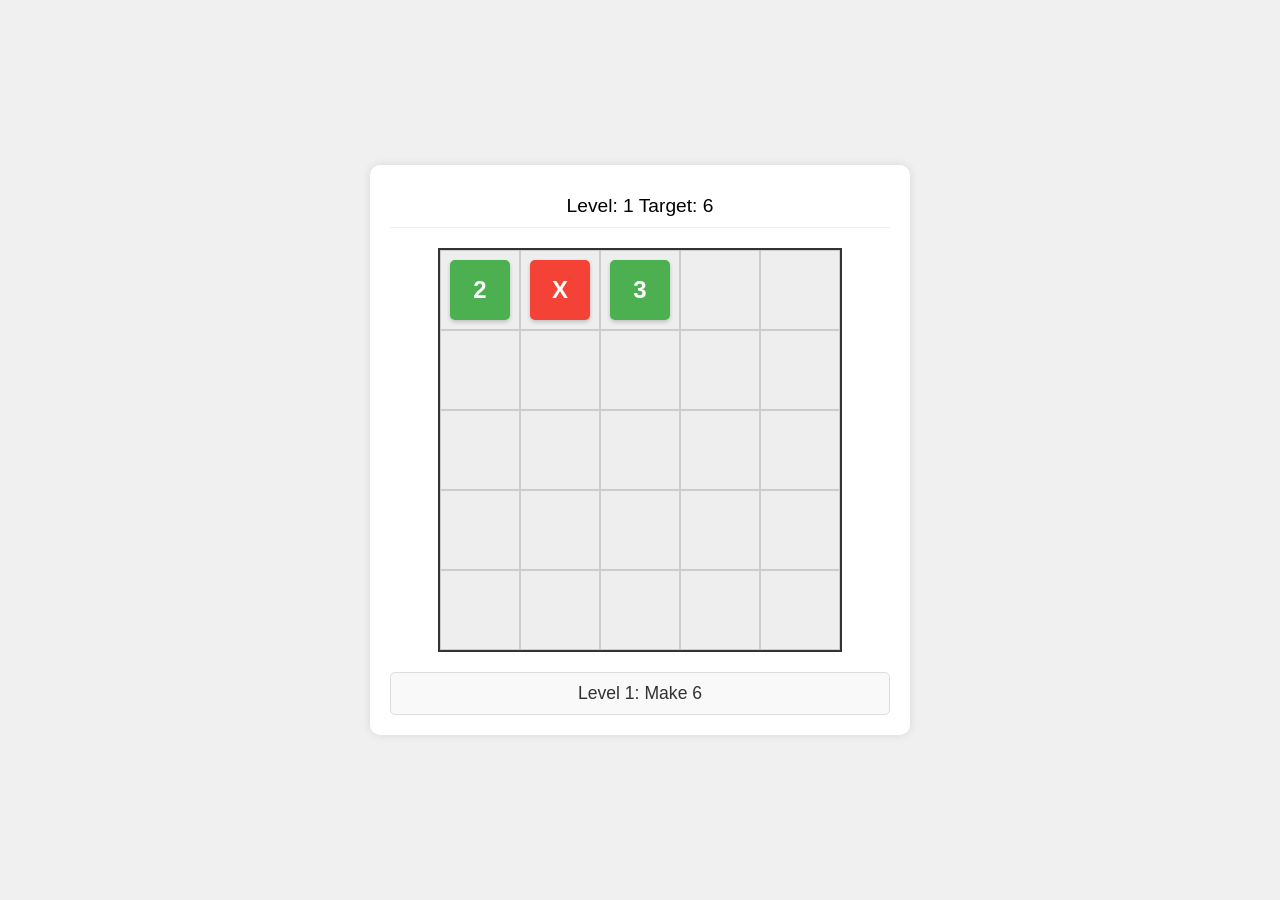
<file: index.html>
<!DOCTYPE html>
<html lang="en">
<head>
    <meta charset="UTF-8">
    <meta name="viewport" content="width=device-width, initial-scale=1.0">
    <title>Color Burst Game</title>
    <link rel="stylesheet" href="style.css">
</head>
<body>
    <div id="game-container">
        <div id="game-info">
            Level: <span id="level-display">1</span>
            Target: <span id="target-display">0</span>
        </div>
        <div id="grid-container"></div>
        <div id="message-area"></div>
    </div>
    <script src="script.js"></script>
</body>
</html>
</file>
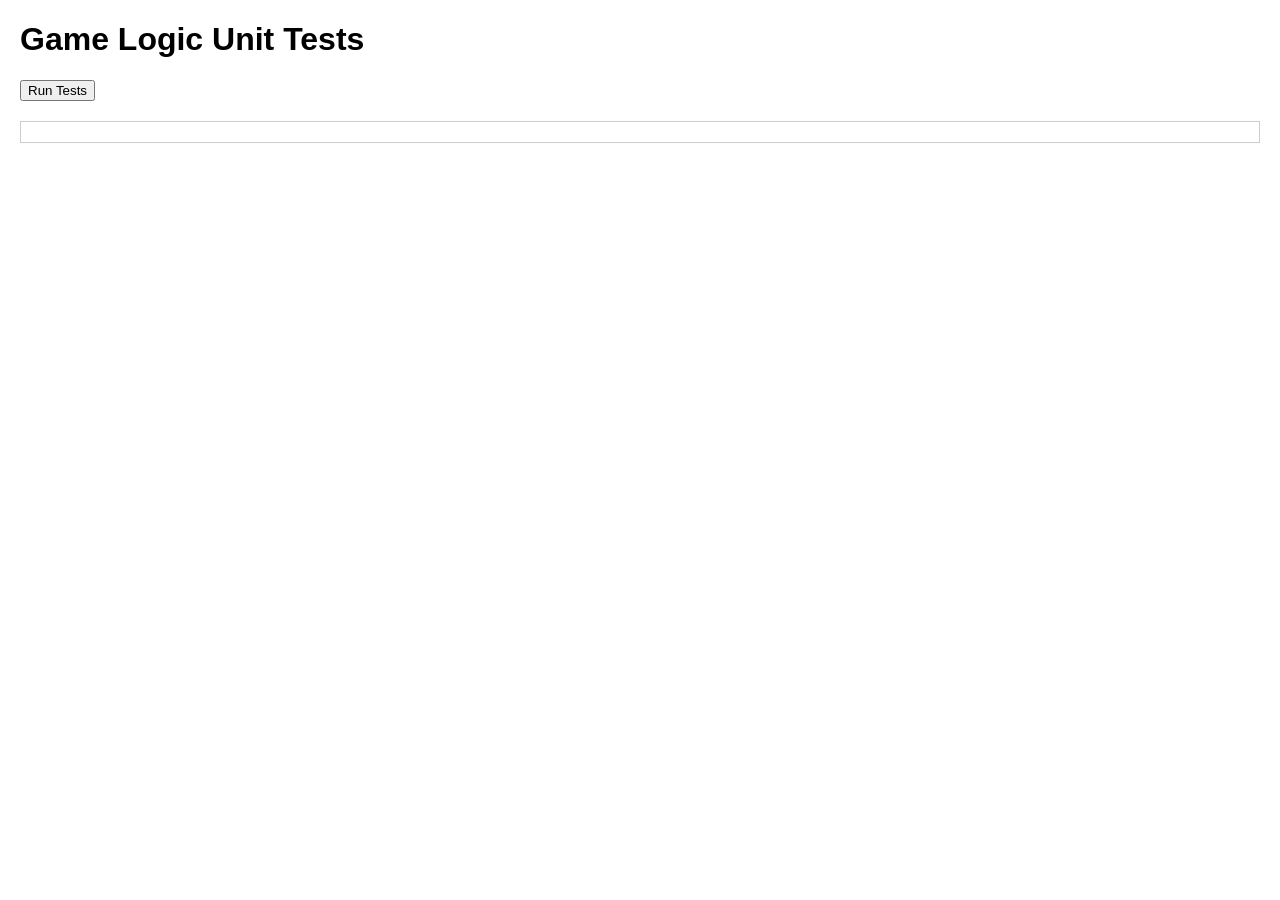
<file: tests.html>
<!DOCTYPE html>
<html lang="en">
<head>
    <meta charset="UTF-8">
    <title>Game Logic Tests</title>
    <style>
        body { font-family: Arial, sans-serif; margin: 20px; }
        #test-results { border: 1px solid #ccc; padding: 10px; margin-top: 20px; max-height: 500px; overflow-y: auto; }
        .test-result { margin-bottom: 5px; padding: 5px; border-radius: 3px; }
        .pass { background-color: #d4edda; color: #155724; border: 1px solid #c3e6cb; }
        .fail { background-color: #f8d7da; color: #721c24; border: 1px solid #f5c6cb; }
        .summary { margin-top: 10px; font-weight: bold; }
        #hidden-game-elements { display: none; } /* Hide actual game UI elements */
    </style>
</head>
<body>
    <h1>Game Logic Unit Tests</h1>
    <button id="run-tests-button">Run Tests</button>
    <div id="test-results"></div>

    <!-- Hidden div for game elements that script.js might need on load -->
    <div id="hidden-game-elements">
        <div id="game-container">
            <div id="game-info">
                Level: <span id="level-display">1</span>
                Target: <span id="target-display">0</span>
            </div>
            <div id="grid-container"></div>
            <div id="message-area"></div>
        </div>
    </div>

    <script src="script.js"></script> 
    <script src="tests.js"></script>
</body>
</html>
</file>
<file: style.css>
body {
    display: flex;
    justify-content: center;
    align-items: center;
    min-height: 100vh;
    background-color: #f0f0f0;
    font-family: Arial, sans-serif;
    margin: 0;
}

#game-container {
    width: 500px; /* Increased width to better accommodate 5x5 grid and info */
    margin: 20px auto;
    padding: 20px;
    background-color: #fff;
    border-radius: 10px;
    box-shadow: 0 0 10px rgba(0,0,0,0.1);
    text-align: center; /* Center align text for children like game-info */
}

#game-info {
    padding: 10px;
    margin-bottom: 20px; /* Added margin for separation from grid */
    text-align: center;
    font-size: 1.2em;
    border-bottom: 1px solid #eee; /* Subtle separator */
}

#grid-container {
    display: grid;
    grid-template-columns: repeat(5, 1fr);
    grid-template-rows: repeat(5, 1fr);
    width: 400px; /* Adjusted for 5 cells of 80px */
    height: 400px; /* Adjusted for 5 cells of 80px */
    margin: 0 auto; /* Center the grid */
    border: 2px solid #333;
    background-color: #eee; /* Light background for the grid itself */
}

.grid-cell { /* Styling for the cells themselves */
    width: 80px; /* 400px / 5 */
    height: 80px; /* 400px / 5 */
    border: 1px solid #ccc; /* Lighter border for cells */
    display: flex;
    justify-content: center;
    align-items: center;
    box-sizing: border-box; /* Include padding and border in the element's total width and height */
}

/* Common styling for blocks within cells */
.block {
    width: 60px; /* Smaller than cell for padding effect */
    height: 60px; /* Smaller than cell for padding effect */
    display: flex;
    justify-content: center;
    align-items: center;
    font-size: 1.5em;
    font-weight: bold;
    border-radius: 5px; /* Rounded corners for blocks */
    box-shadow: 0 2px 4px rgba(0,0,0,0.2); /* Subtle shadow for depth */
    cursor: pointer; /* Indicate they are interactive */
    transition: transform 0.1s ease, box-shadow 0.1s ease; /* Smooth interaction */
}

.block:hover {
    transform: scale(1.05); /* Slightly enlarge on hover */
    box-shadow: 0 4px 8px rgba(0,0,0,0.3);
}


/* Specific styling for number blocks */
.block-number {
    background-color: #4CAF50; /* Green */
    color: white;
}

/* Specific styling for operator blocks */
.block-operator {
    background-color: #f44336; /* Red */
    color: white;
}

#message-area {
    margin-top: 20px;
    padding: 10px;
    font-size: 1.1em;
    color: #333;
    min-height: 20px; /* Ensure it takes up space even when empty */
    border: 1px solid #ddd;
    border-radius: 5px;
    background-color: #f9f9f9;
    transition: background-color 0.3s ease, color 0.3s ease; /* Smooth transitions for message changes */
}

.message-area.message-win {
    background-color: #4CAF50; /* Green background for win */
    color: white;
    font-weight: bold;
}

.message-area.message-error {
    background-color: #f44336; /* Red background for error */
    color: white;
    font-weight: bold;
}
</file>
